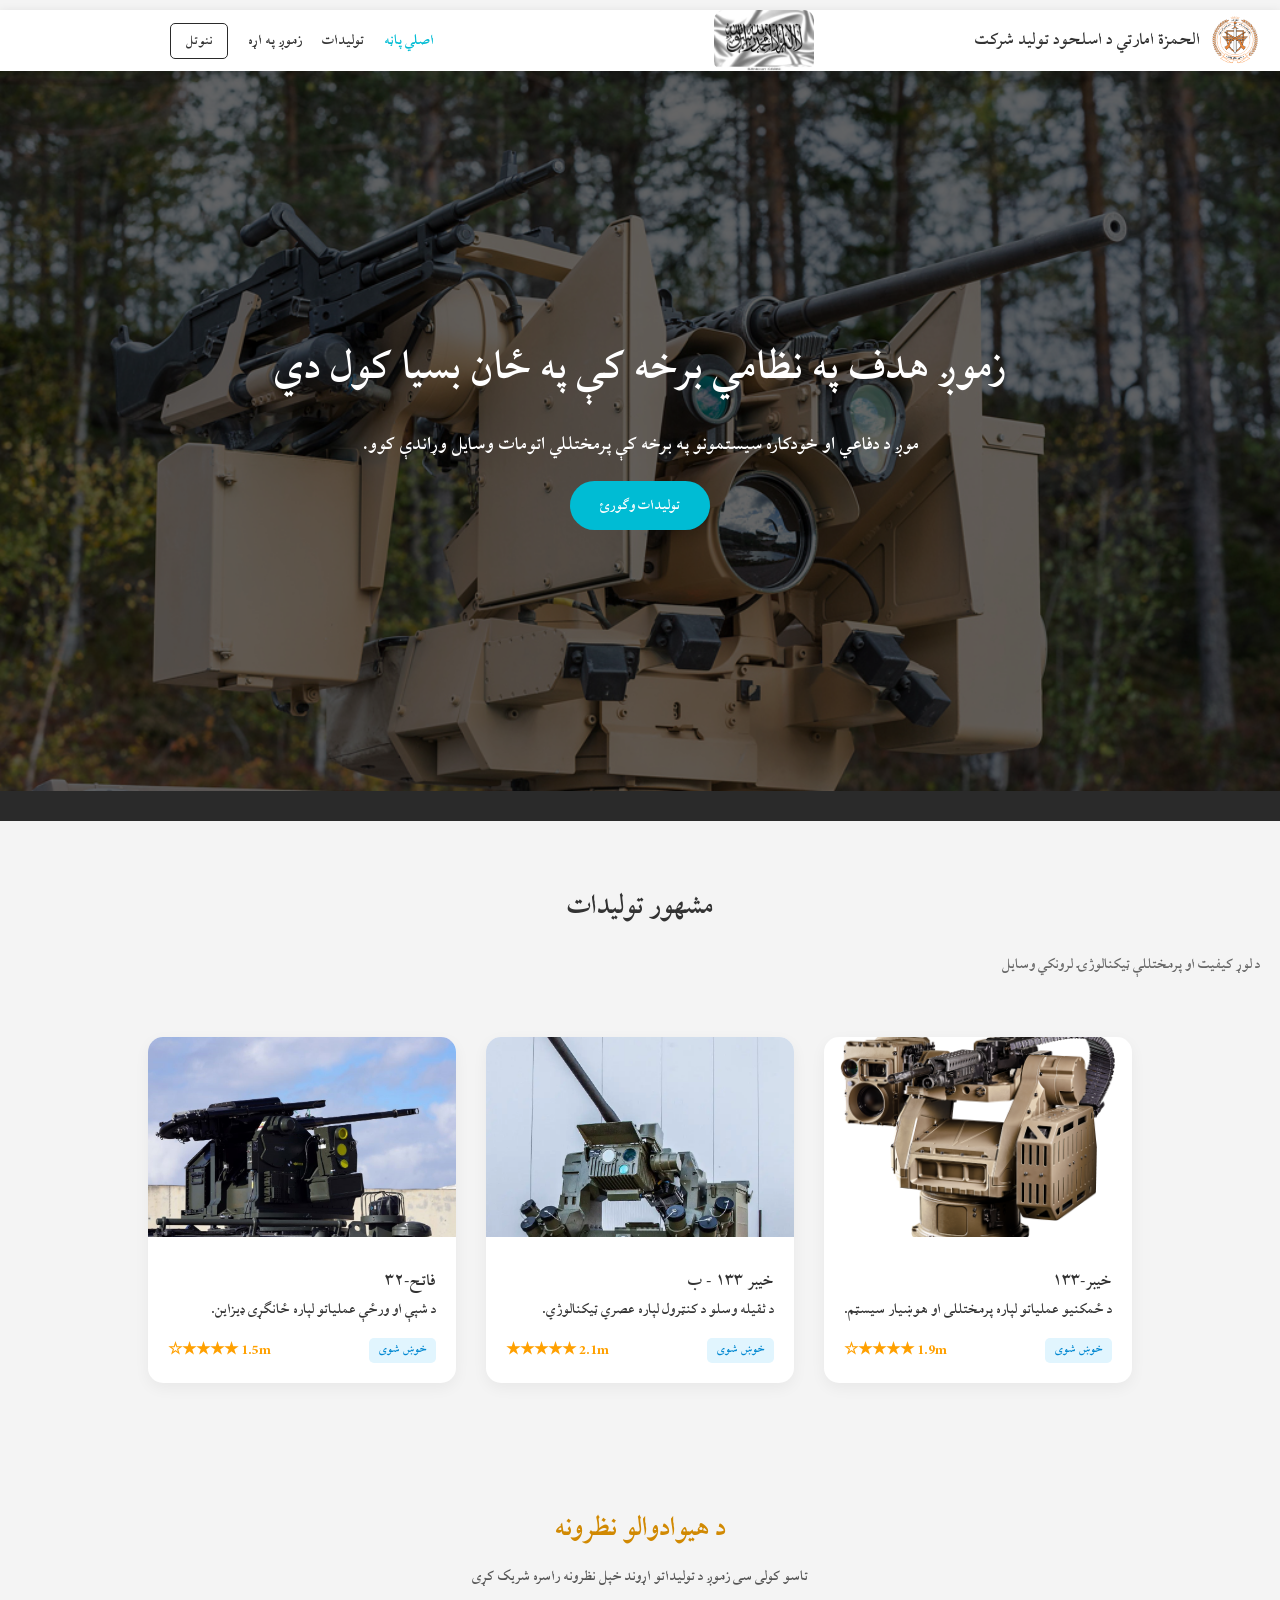
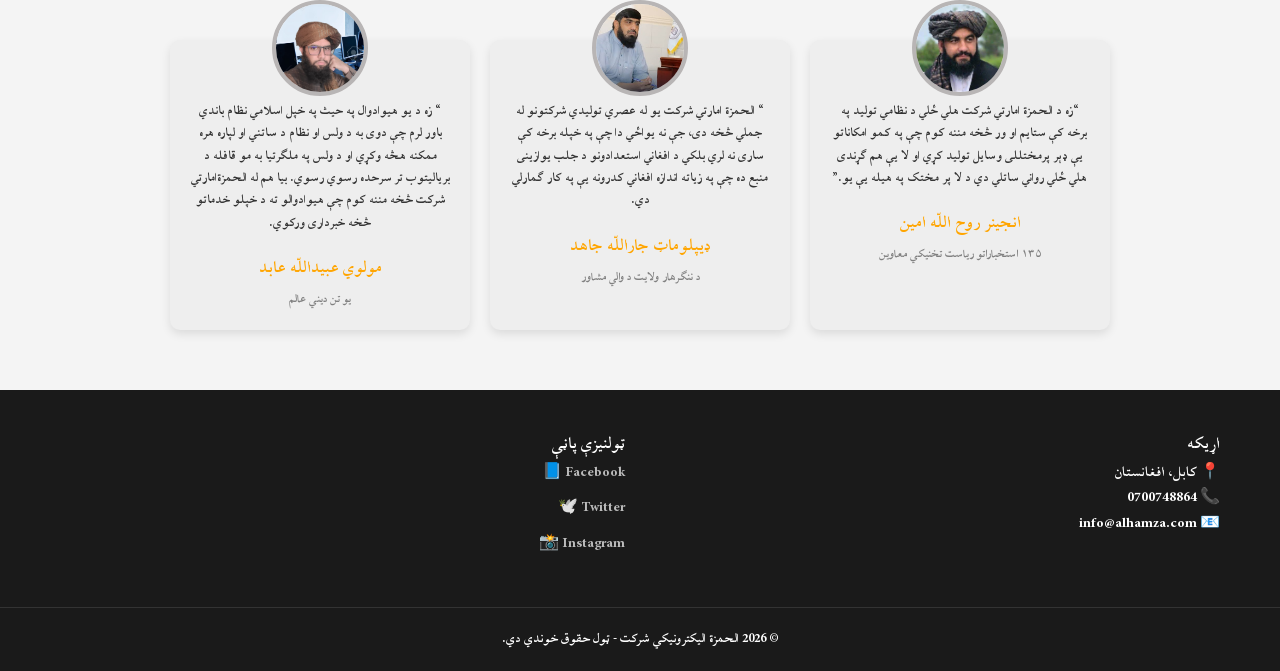
<file: index.html>
<!DOCTYPE html>
<html lang="ps" dir="rtl">
<head>
  <meta charset="UTF-8" />
  <meta name="viewport" content="width=device-width,initial-scale=1.0" />
  
  <title>الحمزة الیکترونیکي اسلحو تولیدي شرکت</title>
  <meta name="description" content="الحمزة شرکت په افغانستان کې د پرمختللو دفاعي او اتوماتیک نظامي سیستمونو وړاندې کونکی دی.">
  <meta name="keywords" content=" نظامي وسایل، خیبر۱۳۳، الیکترونیکي وسلې، افغانستان">
  
  <link rel="icon" href="./asset/logo.png" />
  <link rel="stylesheet" href="./homePageStyle.css" />
</head>

<body>

<header>
  <div class="header-container">
    <div id="logo-and-text">
      <img src="./asset/logo.png" alt="د الحمزة شرکت لوګو" height="50" width="50"/>
      <p class="company-name">الحمزة امارتي د اسلحود تولید شرکت</p>
      <img src="./asset/flag1.jpeg" id="flagOfImarat" alt="flagOfImart"  width="100px" height="auto">
    </div>

    <input type="checkbox" id="menu-toggle">
    <label for="menu-toggle" class="menu-icon">☰</label>

    <nav aria-label="Main Navigation">
      <ul>
        <li><a href="index.html" class="active">اصلي پاڼه</a></li>
        <li><a href="./product.html">تولیدات</a></li>
        <li><a href="./about.html">زموږ په اړه</a></li>
        <li class="auth-links">
          <a href="loginPagee.html" class="btn-login">ننوتل</a>
          <a href="#" class="btn-register">نوی حساب</a>
        </li>
      </ul>
    </nav>
  </div>
</header>

<main>
  
  <section class="hero-section">
    <div class="hero-overlay"></div>
    <div class="hero-content">
      <h1>زموږ هدف په نظامي برخه کې په ځان بسیا کول دي</h1>
      <p>موږ د دفاعي او خودکاره سیستمونو په برخه کې پرمختللي اتومات وسایل وړاندې کوو.</p>
      <a href="#products" class="hero-btn">تولیدات وګورئ</a>
    </div>
  </section>

  <!-- SERVICES SECTION -->
  <section id="products" class="products-section">
    <div class="container">
      <h2 class="section-title">مشهور تولیدات</h2>
      <p class="section-subtitle">د لوړ کیفیت او پرمختللې ټیکنالوژۍ لرونکي وسایل</p>

      <div class="products-grid">

        <article class="products-card">
          <div class="img-box">
            <img src="./asset/wide rcws.png" alt="خیبر-۱۳۳">
          </div>
          <div class="card-info">
            <h3>خیبر-۱۳۳</h3>
            <p>د ځمکنیو عملیاتو لپاره پرمختللی او هوښیار سیسټم.</p>
            <div class="card-footer">
              <span class="liked">خوښ شوی</span>
              <span class="rating">1.9m ★★★★☆</span>
            </div>
          </div>
        </article>

        <!-- Card 2 -->
        <article class="products-card">
          <div class="img-box">
            <img src="./asset/grenade rcws.jpg" alt="الفلاح-۳۵">
          </div>
          <div class="card-info">
            <h3>خیبر ۱۳۳ - ب</h3>
            <p>د ثقیله وسلو د کنټرول لپاره عصري ټیکنالوژي.</p>
            <div class="card-footer">
              <span class="liked">خوښ شوی</span>
              <span class="rating">2.1m ★★★★★</span>
            </div>
          </div>
        </article>

        <!-- Card 3 -->
        <article class="products-card">
          <div class="img-box">
            <img src="./asset/huge rcws.webp" alt="فاتح-۳۲">
          </div>
          <div class="card-info">
            <h3>فاتح-۳۲</h3>
            <p>د شپې او ورځې عملیاتو لپاره ځانګړی ډیزاین.</p>
            <div class="card-footer">
              <span class="liked">خوښ شوی</span>
              <span class="rating">1.5m ★★★★☆</span>
            </div>
          </div>
        </article>
      </div>
    </div>
  </section>
</main>

<section class="testimonials">
  <h2>د هیوادوالو نظرونه</h2>
  <p class="subtitle">تاسو کولی سی زموږ د تولیداتو اړوند خپل نظرونه راسره شریک کړی</p>

  <div class="container">

    <div class="card">
      <img src="./asset/rohullah.jpeg">
      <p>
        “زه د الحمزة امارتي شرکت هلي ځلي د نظامي تولید په برخه
         کې ستایم او ور څخه مننه کوم چې په کمو امکاناتو يې ډېر پرمختللی وسایل تولید کړي او لا یې 
          هم ګړندی هلي ځلي رواني ساتلي دي د لا پر مختک په هیله یې یو.”
      </p>
      <h3>انجینر روح اللّه امین</h3>
      <span>۱۳۵ استخباراتو ریاست تخنیکي معاوین</span>
    </div>

    <div class="card">
      <img src="./asset/diplomat.jpeg">
      <p>
        “  الحمزة امارتي شرکت یو له عصري تولیدي شرکتونو له جملي څخه دی،
         جې نه یواځي دا چې په خپله برخه کې ساری نه لري بلکي د افغاني استعدادونو د جلب 
         یوازینی  منبع ده چې په زیاته اندازه افغاني کدرونه یې په کار ګمارلي دي.
      </p>
      <h3>ډیپلوماټ جاراللّه جاهد</h3>
      <span>د ننګرهار ولایت د والي مشاور</span>
    </div>

    <div class="card">
      <img src="./asset/Obaid.jpg">
      <p>
        “ زه د یو هیوادوال په حیث په خپل اسلامي نظام باندي باور لرم چې دوی به د ولس او نظام د ساتني او 
        لپاره هره ممکنه هڅه وکړي او د ولس په ملګرتیا به مو قافله د بریالیتوب تر سرحده رسوي رسوي.
         بیا هم له الحمزةامارتي شرکت څخه مننه کوم چې هیوادوالو ته د خپلو خدماتو څخه خبرداری ورکوي.
      </p>
      <h3>مولوي عبیداللّه عابد</h3>
      <span>یو تن دیني عالم</span>
    </div>

  </div>
</section>


<footer class="main-footer">
  <div class="footer-container">

    <div class="footer-box">
      <h3>اړیکه</h3>
      <p>📍 کابل، افغانستان</p>
      <p>📞 0700748864</p>
      <p>📧 info@alhamza.com</p>
    </div>

      <div class="footer-box">
      <h3>ټولنیزې پاڼې</h3>
      <div class="social-icons">
        <a href="#">Facebook 📘 </a>
        <a href="#">Twitter 🕊️</a>
        <a href="#">Instagram 📸</a>
      </div>
    </div>
  </div>
  <div class="footer-bottom">
    <p>&copy 2026 الحمزة الیکترونیکي شرکت - ټول حقوق خوندي دي.</p>
  </div>
</footer>

</body>
</html>
</file>
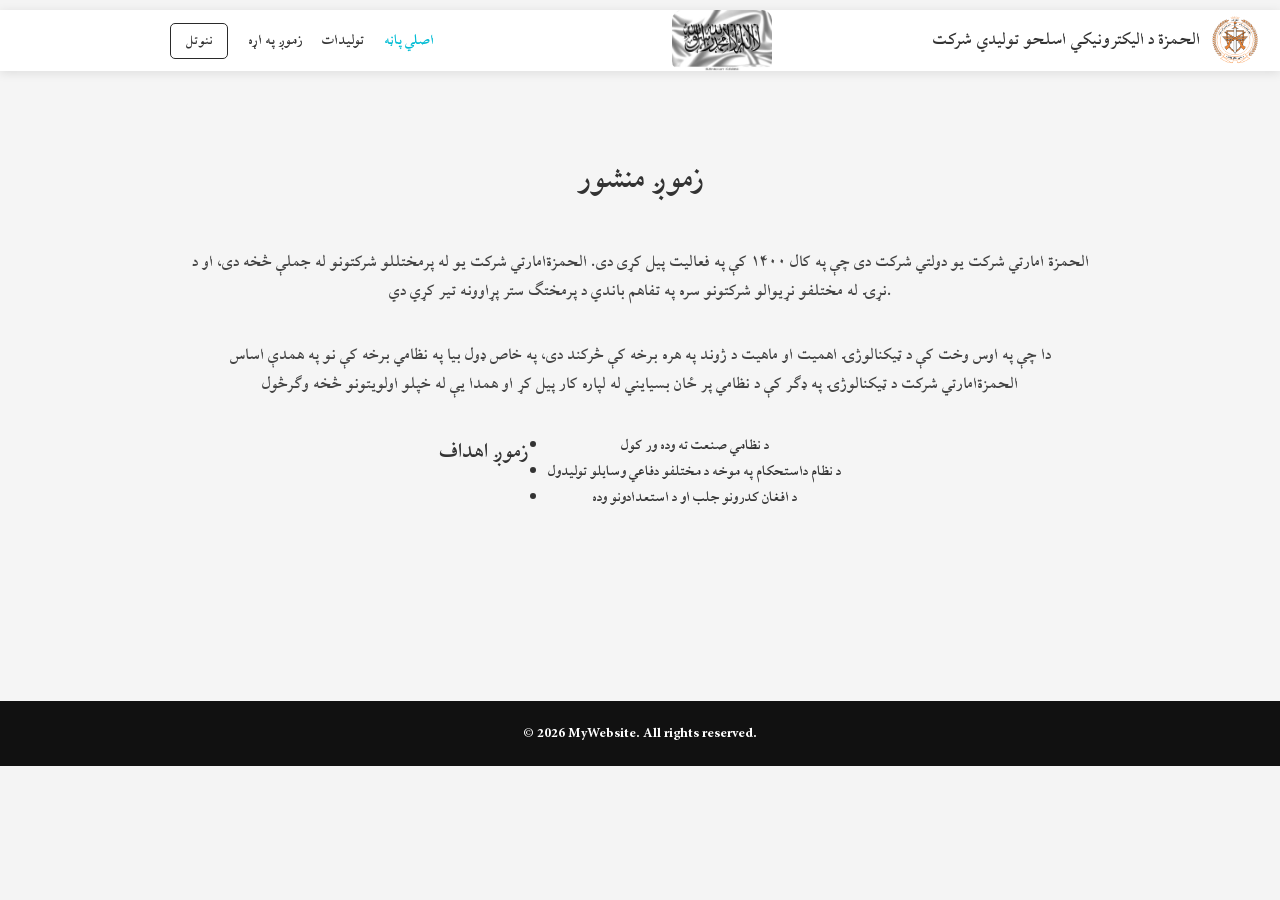
<file: about.html>
<!DOCTYPE html>
<html lang="en">
<head>
  <meta charset="UTF-8">
  <title>About Us</title>
  <link rel="icon" href="./asset/logo.png" />
  <link rel="stylesheet" href="homePageStyle.css">
  <link rel="stylesheet" href="about.css">

</head>
<body>

  <!-- HEADER START -->
 
  <header>
    <div class="header-container">
      <div id="logo-and-text">
        <img src="./asset/logo.png" alt="د الحمزة شرکت لوګو" height="50" width="50"/>
        <p class="company-name">الحمزة د الیکترونیکي اسلحو تولیدي شرکت</p>
        <img src="./asset/flag1.jpeg" id="flagOfImarat" alt="flagOfImart"  width="100px" height="auto">
      </div>
  
      <input type="checkbox" id="menu-toggle">
      <label for="menu-toggle" class="menu-icon">☰</label>
  
      <nav aria-label="Main Navigation">
        <ul>
          <li><a href="index.html" class="active">اصلي پاڼه</a></li>
          <li><a href="./product.html">تولیدات</a></li>
          <li><a href="./about.html">زموږ په اړه</a></li>
          <li class="auth-links">
            <a href="loginPagee.html" class="btn-login">ننوتل</a>
            <a href="#" class="btn-register">نوی حساب</a>
          </li>
        </ul>
      </nav>
    </div>
  </header>
  <!-- ABOUT SECTION -->
  <section class="about">
    <div class="container">

      <h1>زموږ منشور</h1>

      <p>
        الحمزة امارتي شرکت یو دولتي شرکت دی چې په کال ۱۴۰۰ کې په فعالیت پیل کړی دی.
        الحمزةامارتي شرکت یو له پرمختللو شرکتونو له جملې څخه دی، او د نړۍ له مختلفو نړیوالو شرکتونو سره 
        په تفاهم باندي د پرمختګ ستر پړاوونه تیر کړي دي.

      </p>

      <p>
        دا چې په اوس وخت کې د ټیکنالوژۍ اهمیت او ماهیت د ژوند په هره برخه کې څرکند دی،
         په خاص ډول بیا په نظامي برخه کې نو په همدې اساس الحمزةامارتي شرکت 
          د ټیکنالوژۍ په ډګر کې د نظامي پر ځان بسیایني له لپاره کار پیل کړ 
          او همدا یې له خپلو اولویتونو څخه وګرڅول
      </p>
      <h2>زموږ اهداف</h2>
      <ul>
        
        <li>د نظامي صنعت ته وده ور کول</li>
        <li>د نظام داستحکام په موخه د مختلفو دفاعي وسایلو تولیدول</li>
        <li>د افغان کدرونو جلب او د استعدادونو وده</li>
      </ul>

    </div>
  </section>


  <!-- FOOTER START -->
  <footer class="footer">
    <p>© 2026 MyWebsite. All rights reserved.</p>
  </footer>
  <!-- FOOTER END -->

</body>
</html>
</file>
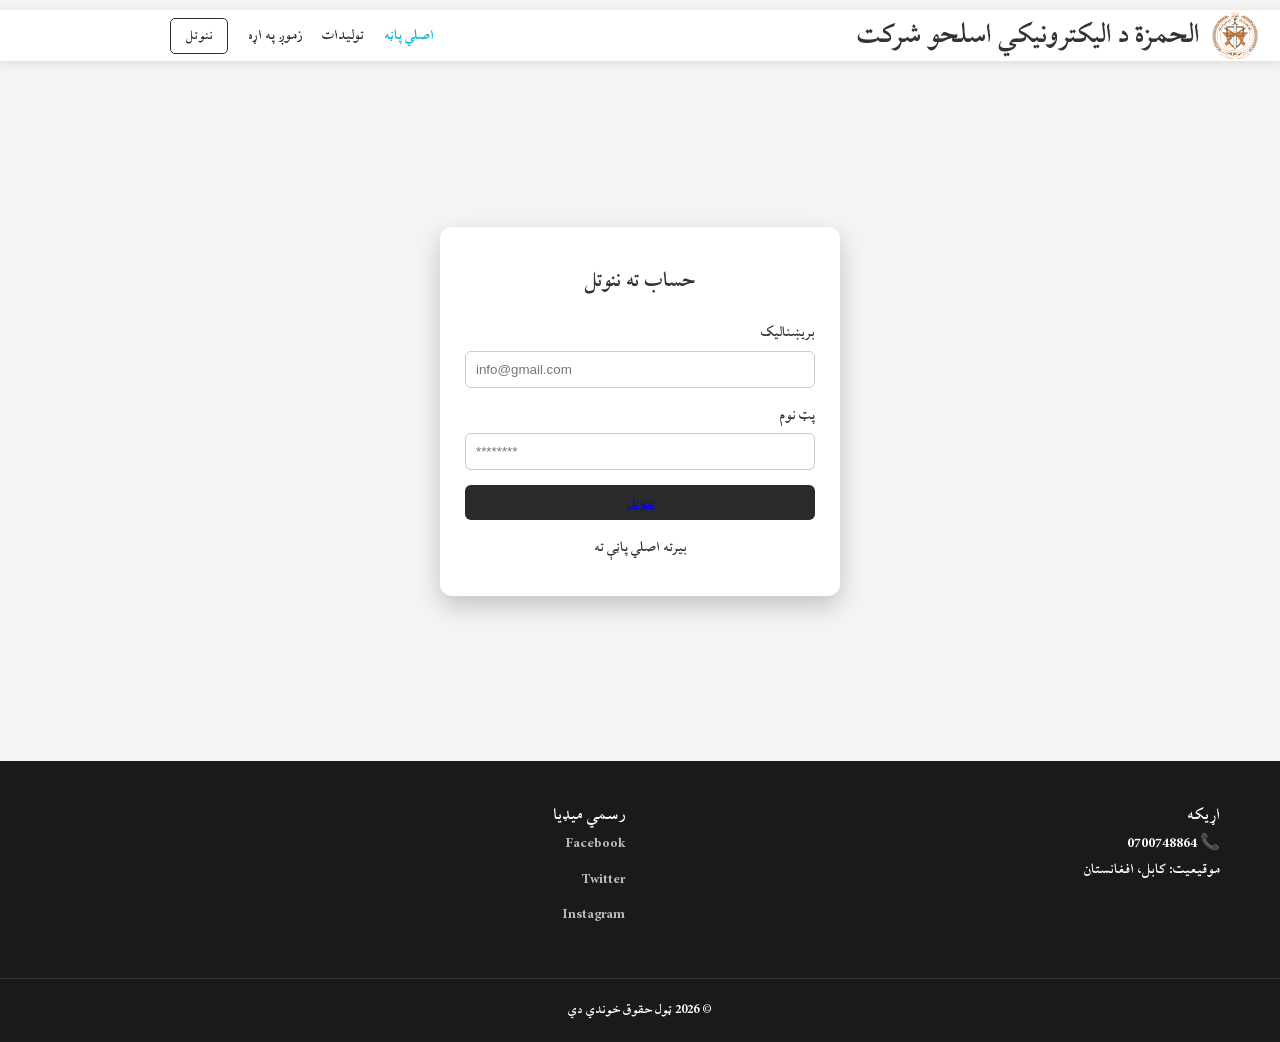
<file: loginPagee.html>
<!DOCTYPE html>
<html lang="ps" dir="rtl">
<head>
  <meta charset="UTF-8">
  <meta name="viewport" content="width=device-width, initial-scale=1.0">
  <title>ننوتل</title>
  
  <link rel="icon" href="./asset/logo.png" />
  <link rel="stylesheet" href="homePageStyle.css">
  <link rel="stylesheet" href="loginPageStyle.CSS">
</head>
<body>


<header>
  <div class="header-container">
    <div id="logo-and-text">
      <img src="./asset/logo.png" height="50">
      <h1>الحمزة د الیکترونیکي اسلحو شرکت</h1>
    </div>

    <nav>
      <ul>
        <li><a href="index.html" class="active">اصلي پاڼه</a></li>
        <li><a href="./product.html">تولیدات</a></li>
        <li><a href="./about.html">زموږ په اړه</a></li>
        <li class="auth-links">
          <a href="./loginPagee.html" class="btn-login">ننوتل</a>
        </li>
      </ul>
    </nav>
  </div>
</header>

<main class="login-page">
  <div class="login-wrapper">

    <div class="login-box">
      <h2>حساب ته ننوتل</h2>

      <form>
        <div class="input-group">
          <label>بریښنالیک</label>
          <input type="email" placeholder="info@gmail.com">
        </div>

        <div class="input-group">
          <label>پټ نوم</label>
          <input type="password" placeholder="********">
        </div>

        <button type="submit"><a href="index.html">ننوتل</a></button>
      </form>

      <a href="index.html" class="back-home">بیرته اصلي پاڼې ته</a>
    </div>

  </div>
</main>

<footer class="main-footer">
  <div class="footer-container">

    <div class="footer-box">
      <h3>اړیکه</h3>
      <p>📞 0700748864</p>
      <p> موقیعیت: کابل، افغانستان</p>
    </div>

    <div class="footer-box">
      <h3>رسمي میډیا</h3>
      <a href="#">Facebook</a>
      <a href="#">Twitter</a>
      <a href="#">Instagram</a>
    </div>

  </div>

  <div class="footer-bottom">
    <p>© 2026 ټول حقوق خوندي دي</p>
  </div>
</footer>

</body>
</html>
</file>
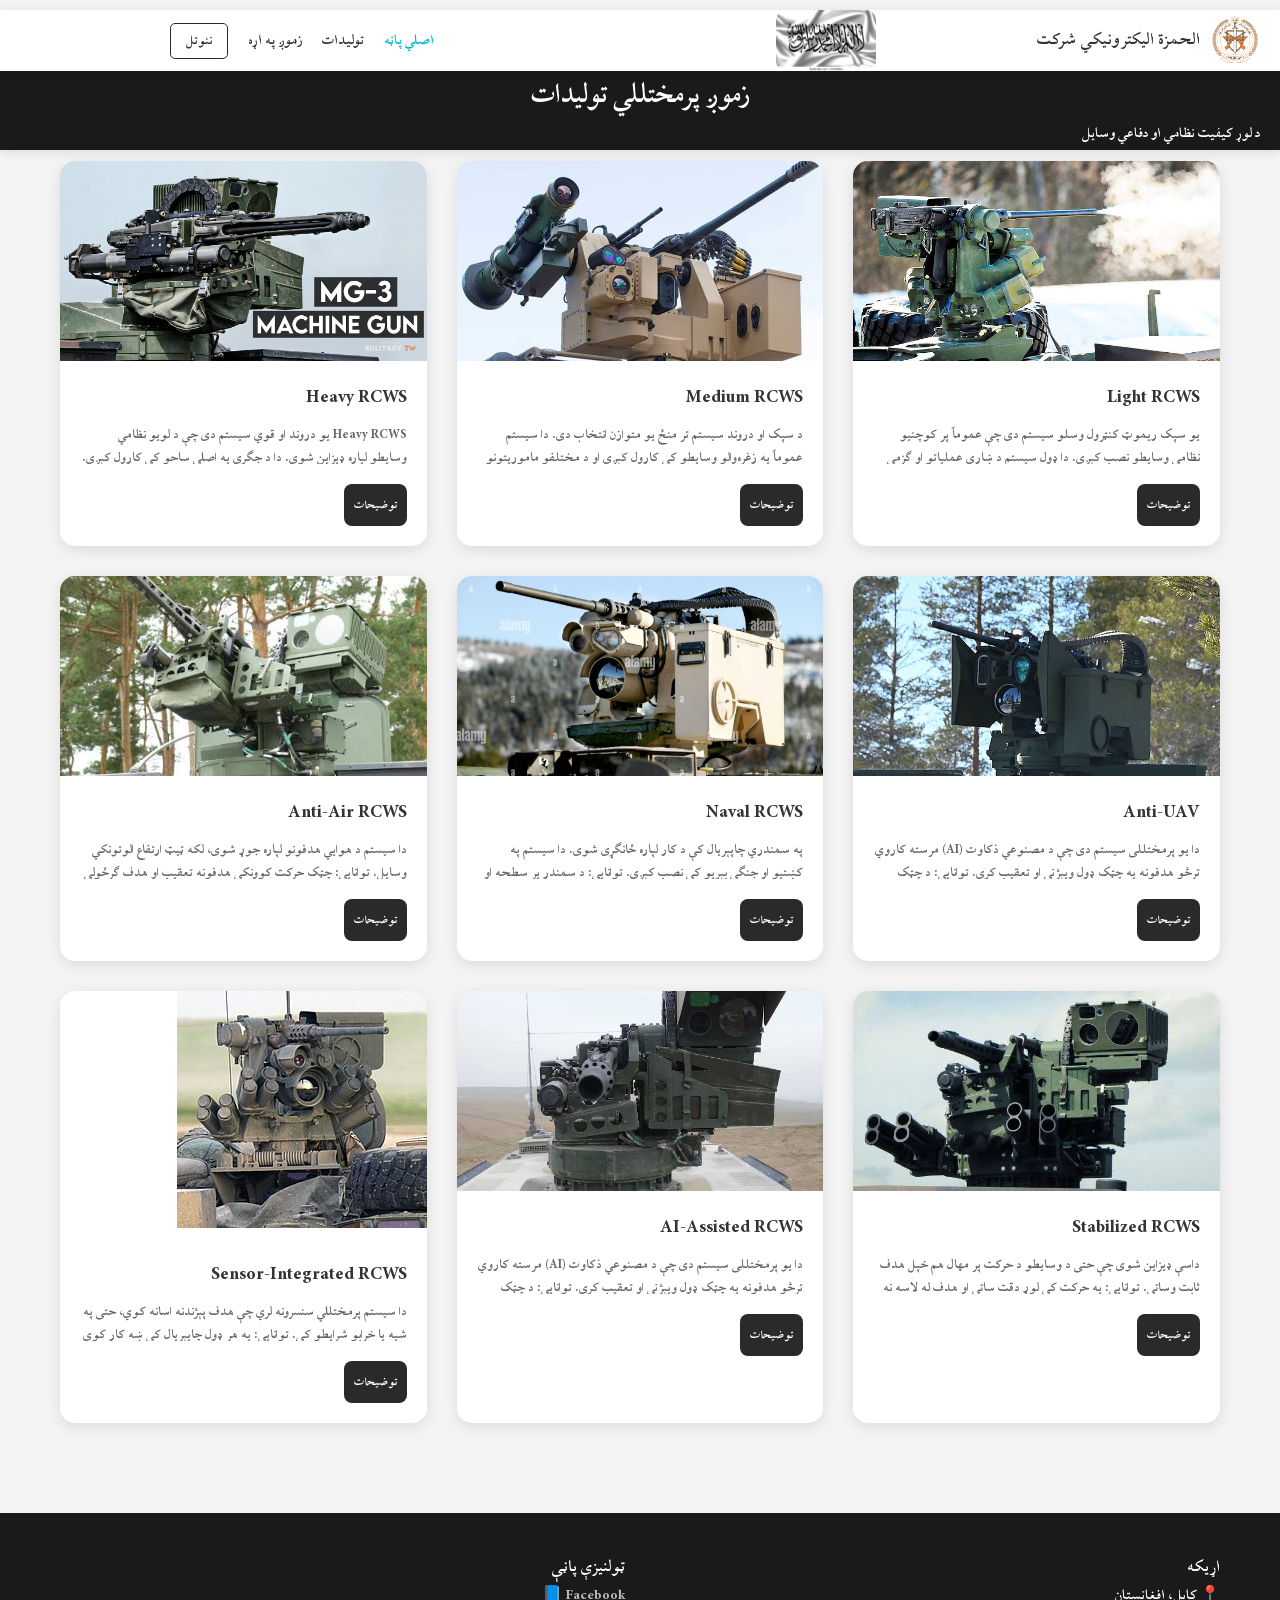
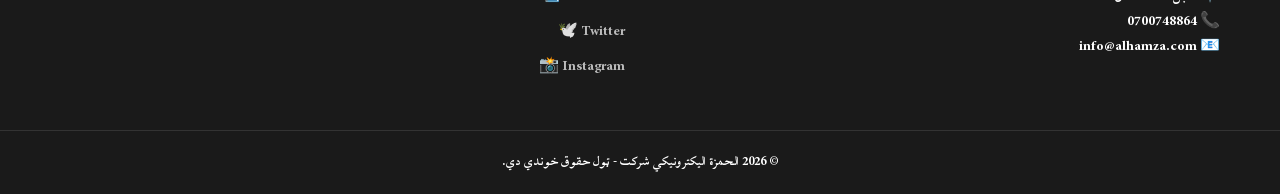
<file: product.html>
<!DOCTYPE html>
<html lang="ps" dir="rtl">
<head>
  <meta charset="UTF-8">
  <meta name="viewport" content="width=device-width, initial-scale=1.0">
  <title>زموږ تولیدات</title>

  <link rel="icon" href="./asset/logo.png" />
  <link rel="stylesheet" href="productStyle.css">
  <link rel="stylesheet" href="homePageStyle.css">

</head>
<body>

  <header>
    <div class="header-container">
      <div id="logo-and-text">
        <img src="./asset/logo.png" alt="د الحمزة شرکت لوګو" height="50" width="50"/>
        <p class="company-name">الحمزة الیکترونیکي شرکت</p>
        <img src="./asset/flag1.jpeg" id="flagOfImarat" alt="flagOfImart"  width="100px" height="auto">
      </div>
  
      <input type="checkbox" id="menu-toggle">
      <label for="menu-toggle" class="menu-icon">☰</label>
  
      <nav aria-label="Main Navigation">
        <ul>
          <li><a href="index.html" class="active">اصلي پاڼه</a></li>
          <li><a href="product.html">تولیدات</a></li>
          <li><a href="about.html">زموږ په اړه</a></li>
          <li class="auth-links">
            <a href="./loginPagee.html" class="btn-login">ننوتل</a>
            <a href="#" class="btn-register">نوی حساب</a>
          </li>
        </ul>
      </nav>
    </div>
  </header>
<header class="page-header">
  <h1>زموږ پرمختللي تولیدات</h1>
  <p>د لوړ کیفیت نظامي او دفاعي وسایل</p>
</header>

<main class="products-container">
  
  <aside class="filters">
  <section class="products-grid">
    
    <article class="product-card">
      <div class="product-image">
        <img src="./asset/RCWS8.jpg" alt="Product Name">
      </div>
      <div class="product-info">
        <h3>Light RCWS</h3>
        <p>یو سپک ریموټ کنټرول وسلو سیستم دی چې عموماً پر کوچنیو نظامي وسایطو نصب کېږي.
           دا ډول سیستم د ښاري عملیاتو او ګزمې لپاره ډېر مناسب دی ځکه وزن یې کم وي او په اسانۍ سره حرکت کولی شي
           توانایي:
           د نږدې واټن هدفونو لپاره اغېزناک وي او چټک عکس‌العمل لري.
           ځانګړنې:
           کم وزن او ساده ډیزاین
           لږه انرژي مصرف
           د چټک نصب او لرې کولو وړتیا
           د اسانه کنټرول سیستم
          </p>
        <div class="product-actions">
          <a href="./products/pr1.html"><button class="btn-detail">توضیحات</button></a>
        </div>
      </div>
    </article>

    <!-- محصول ۲ -->
    <article class="product-card">
      <div class="product-image">
        <img src="./asset/RCWS3.jpeg" alt="Product Name">
      </div>
      <div class="product-info">
        
        <h3>Medium RCWS</h3>
        <p> د سپک او دروند سیستم تر منځ یو متوازن انتخاب دی. دا سیستم عموماً په زغره‌والو وسایطو کې کارول کېږي او د مختلفو ماموریتونو لپاره مناسب دی.
          توانایي:
          منځنی واټن او ښه دقت لري، هم د دفاع او هم محدود حملوي عملیاتو لپاره کارول کېږي.
          ځانګړنې:
          متوازن وزن او ځواک
          د څو ماموریتونو لپاره مناسب
          ښه ثبات (stability)
          پرمختللی کنټرول سیستم</p>
        <div class="product-actions">
          <a href="./products/pr2.html"><button class="btn-detail">توضیحات</button></a>
        
        </div>
      </div>
    </article>

    <!-- محصول ۳ -->
    <article class="product-card">
      <div class="product-image">
        <img src="./asset/RCWS2.jpg" alt="Product Name">
      </div>
      <div class="product-info">
        <h3>Heavy RCWS</h3>
        <p>
          Heavy RCWS یو دروند او قوي سیستم دی چې د لویو نظامي وسایطو لپاره ډیزاین شوی. دا د جګړې په اصلي ساحو کې کارول کېږي.
          توانایي:
          لوړ ځواک، اوږد واټن، او قوي هدف ویشتلو وړتیا لري.
          ځانګړنې:
          قوي جوړښت او لوړ مقاومت
          د سختو شرایطو لپاره مناسب
          اوږد عملیاتي واټن
          لوړ دقت
        </p>

        <div class="product-actions">
          <a href="./products/pr3.html"><button class="btn-detail">توضیحات</button></a>
          
        </div>
      </div>
    </article>
    <!-- محصول ۳ -->
    <article class="product-card">
      <div class="product-image">
        <img src="./asset/RCWS4.jpeg" alt="Product Name">
      </div>
      <div class="product-info">
        <h3>Anti-UAV</h3>
        <p> 

        دا یو پرمختللی سیستم دی چې د مصنوعي ذکاوت (AI) مرسته کاروي ترڅو هدفونه په چټک ډول وپېژني او تعقیب کړي.
        توانایي:
        د چټک تحلیل او دقیق تعقیب وړتیا لري.
        ځانګړنې:
        هوښیار هدف پېژندنه
        اتومات تعقیب
        د معلوماتو چټک پروسس
        د انساني کنټرول ملاتړ
        </p>
        <div class="product-actions">
          <a href="./products/pr4.html"><button class="btn-detail">توضیحات</button></a>
          
        </div>
      </div>
    </article>
    <!-- محصول ۳ -->
    <article class="product-card">
      <div class="product-image">
        <img src="./asset/RCWS5.jpg" alt="Product Name">
      </div>
      <div class="product-info">
        <h3>Naval RCWS</h3>
        <p>
          په سمندري چاپېریال کې د کار لپاره ځانګړی شوی. دا سیستم په کښتیو او جنګي بېړیو کې نصب کېږي.
          توانایي:
          د سمندر پر سطحه او نږدې ګواښونو پر وړاندې مؤثر دفاع کوي.
          ځانګړنې:
          د اوبو او زنګ پر وړاندې مقاومت
          ثبات حتی د څپو په وخت کې
          د سمندري شرایطو لپاره ځانګړی ډیزاین
          دوامداره عملیات
        </p>

        <div class="product-actions">
          <a href="./products/pr5.html"><button class="btn-detail">توضیحات</button></a>
          
        </div>
      </div>
    </article>
    <!-- محصول ۳ -->
    <article class="product-card">
      <div class="product-image">
        <img src="./asset/RCWS6.jpeg" alt="Product Name">
      </div>
      <div class="product-info">
        <h3>Anti-Air RCWS</h3>
        <p>دا سیستم د هوايي هدفونو لپاره جوړ شوی، لکه ټیټ ارتفاع الوتونکي وسایل.
          توانایي:
          چټک حرکت کوونکي هدفونه تعقیب او هدف ګرځولی شي.
          ځانګړنې:
          لوړ سرعت تعقیب (tracking)
          دقیق هدف نیونه
          د حرکت وړ سیستم
          د هوايي دفاع لپاره مناسب</p>

        <div class="product-actions">
          <a href="./products/pr6.html"><button class="btn-detail">توضیحات</button></a>
          
        </div>
      </div>
    </article>
    <!-- محصول ۳ -->
    <article class="product-card">
      <div class="product-image">
        <img src="./asset/RCWS7.jpeg" alt="Product Name">
      </div>
      <div class="product-info">
        <h3>Stabilized RCWS</h3>
        <p> داسې ډیزاین شوی چې حتی د وسایطو د حرکت پر مهال هم خپل هدف ثابت وساتي.
          توانایي:
          په حرکت کې لوړ دقت ساتي او هدف له لاسه نه ورکوي.
          ځانګړنې:
          اتومات ثبات (stabilization)
          د حرکت پر مهال دقیق هدف
          د کمپن کمول
          پرمختللې کنټرول ټکنالوژي
          </p>

        <div class="product-actions">
          <a href="./products/pr7.html"><button class="btn-detail">توضیحات</button></a>
          
        </div>
      </div>
    </article>
    <!-- محصول ۳ -->
    <article class="product-card">
      <div class="product-image">
        <img src="./asset/RCWS1.jpeg" alt="Product Name">
      </div>
      <div class="product-info">
        <h3>AI-Assisted RCWS</h3>
        <p> 

        دا یو پرمختللی سیستم دی چې د مصنوعي ذکاوت (AI) مرسته کاروي ترڅو هدفونه په چټک ډول وپېژني او تعقیب کړي.
        توانایي:
        د چټک تحلیل او دقیق تعقیب وړتیا لري.
        ځانګړنې:
        هوښیار هدف پېژندنه
        اتومات تعقیب
        د معلوماتو چټک پروسس
        د انساني کنټرول ملاتړ
        </p>

        <div class="product-actions">
          <a href="./products/pr9.html"><button class="btn-detail">توضیحات</button></a>
          
        </div>
      </div>
    </article>
    <!-- product 9 -->
    <article class="product-card">
      <div class=" Dual-Weapon RCWS">
        <img src="./asset/RCWS9.jpg" alt="Product Name">
      </div>
      <div class="product-info">
        <h3>Sensor-Integrated RCWS</h3>
        <p>
          دا سیستم پرمختللي سنسرونه لري چې هدف پېژندنه اسانه کوي، حتی په شپه یا خرابو شرایطو کې.
          توانایي:
          په هر ډول چاپېریال کې ښه کار کوي (ورځ/شپه).
          ځانګړنې:
          حرارتي او نوري سنسرونه
          د شپې لید (night vision)
          د هدف پېژندنه
          لوړ دقت
        </p>

        <div class="product-actions">
          <a href="./products/pr8.html"><button class="btn-detail">توضیحات</button></a>
          
        </div>
      </div>
    </article>
  </section>
</main>
<footer class="main-footer">
  <div class="footer-container">

    <div class="footer-box">
      <h3>اړیکه</h3>
      <p>📍 کابل، افغانستان</p>
      <p>📞 0700748864</p>
      <p>📧 info@alhamza.com</p>
    </div>

      <div class="footer-box">
      <h3>ټولنیزې پاڼې</h3>
      <div class="social-icons">
        <a href="#">Facebook 📘 </a>
        <a href="#">Twitter 🕊️</a>
        <a href="#">Instagram 📸</a>
      </div>
    </div>
  </div>
  <div class="footer-bottom">
    <p>&copy 2026 الحمزة الیکترونیکي شرکت - ټول حقوق خوندي دي.</p>
  </div>
</footer>
</body>
</html>
</file>
<file: homePageStyle.css>
/* General Reset */
* {
  margin: 0;
  padding: 0;
  box-sizing: border-box;
}

:root {
  --primary-color: #2a2a2a;
  --accent-color: #00bcd4;
  --text-dark: #333;
  --text-light: #fff;
  --bg-light: #f4f4f4;
  --transition: all 0.3s ease;
}
@font-face {
  font-family: bahijzar;
  src: url(./Bahij\ Lotus-Bold.ttf);
}

body {
  font-family: bahijzar;
  line-height: 1.6;
  background-color: var(--bg-light);
  color: var(--text-dark);
}

/* Header & Navigation */
header {
  background: #fff;
  box-shadow: 0 2px 10px rgba(0,0,0,0.1);
  position: sticky;
  top: 0;
  margin-right: 0px;
  z-index: 1000;
  padding-left: 150px;
  margin-top: 10px;

}

.header-container {
  display: flex;
  justify-content: space-between;
  align-items: center;
  max-width: 1200px;
  margin: 0 ;
  padding: 0 20px;
  direction: rtl;

}

#logo-and-text {
  display: flex;
  align-items: center;
  gap: 10px;
}

.company-name {
  font-size: 1.2rem;
  font-weight: bold;
}
#flagOfImarat{
  border-radius: 10px;
  margin-right: 150px;
  margin-top: 0px;
  margin-bottom: 0px;
}

nav ul {
  display: flex;
  list-style: none;
  gap: 20px;
  align-items: center;
}

nav a {
  text-decoration: none;
  color: var(--text-dark);
  font-weight: 600;
  transition: var(--transition);
}

nav a:hover, nav a.active {
  color: var(--accent-color);
}

.btn-login, .btn-register {
  padding: 5px 15px;
  border: 1px solid var(--primary-color);
  border-radius: 5px;
  font-size: 0.9rem;
}

.btn-register {
  background: var(--primary-color);
  color: #fff;
  display: none;
}

/* Mobile Menu Toggle */
#menu-toggle, .menu-icon {
  display: none;
}

/* Hero Section */
.hero-section {
  height: 80vh;
  background: url('./asset/rcws.jpg') center/cover no-repeat;
  display: flex;
  align-items: center;
  justify-content: center;
  position: relative;
  text-align: center;
  color: white;
}

.hero-overlay {
  position: absolute;
  top:0; left:0; width:100%; height:100%;
  background: rgba(0,0,0,0.6);
}

.hero-content {
  position: relative;
  z-index: 1;
  max-width: 800px;
  padding: 20px;
}

.hero-content h1 {
  font-size: 3rem;
  margin-bottom: 20px;
}
.hero-content p{
  font-size: 1.3rem;
}

.hero-btn {
  display: inline-block;
  margin-top: 20px;
  padding: 12px 30px;
  background: var(--accent-color);
  color: #fff;
  text-decoration: none;
  border-radius: 30px;
  transition: var(--transition);
}
.hero-btn:hover{
  background-color: #0288d1;
}
/* products section */
.products-section {
  padding: 60px 20px;
  border-top: 30px solid #2a2a2a ;
}

.section-title {
  text-align: right;
  font-size: 2rem;
}

.section-subtitle {
  text-align: right;
  margin-bottom: 40px;
  color: #666;
  align-items:flex-end;
  width: 100%;

}

.products-grid {
  display: grid;
  grid-template-columns: repeat(auto-fit, minmax(300px, 1fr));
  gap: 30px;
  max-width: 1200px;
  margin: 0 auto;
}

.products-card {
  background: #fff;
  border-radius: 15px;
  overflow: hidden;
  box-shadow: 0 5px 15px rgba(0,0,0,0.05);
  transition: var(--transition);
}

.products-card:hover {
  scale: 1.03;
}

.img-box img {
  width: 100%;
  height: 200px;
  object-fit: cover;
}

.card-info {
  padding: 20px;
}

.card-footer {
  display: flex;
  justify-content: space-between;
  margin-top: 15px;
  align-items: center;
}

.liked {
  background: #e1f5fe;
  color: #0288d1;
  padding: 2px 10px;
  border-radius: 5px;
  font-size: 0.8rem;
}

.rating {
  color: #ffa000;
  font-weight: bold;
}
/* .testimonials section */

.testimonials {
  text-align: center;
  padding: 60px 20px;
}

.testimonials h2 {
  color: rgb(209, 137, 2);
  font-size: 32px;
  margin-bottom: 10px;
}

.subtitle {
  color: #555;
  margin-bottom: 50px;
}

.container {
  display: flex;
  justify-content: center;
  gap: 20px;
  flex-wrap: wrap;
}

.card {
  background: #eee;
  padding: 40px 20px 20px;
  width: 300px;
  border-radius: 10px;
  position: relative;
  box-shadow: 0 4px 10px rgba(0,0,0,0.1);
}

.card img {
  width: 6rem;
  height:6rem;
  border-radius: 50%;
  position: absolute;
  top: -40px;
  left: 50%;
  transform: translateX(-50%); 
  border: 4px solid rgb(184, 181, 181);
  object-fit: cover;
}

.card p {
  font-size: 14px;
  color: #333;
  margin: 20px 0;
}

.card h3 {
  color: orange;
  margin-bottom: 5px;
}

.card span {
  font-size: 13px;
  color: gray;
  display: block;
}

/* Footer */
.main-footer {
  background: #1a1a1a;
  color: #fff;
  padding: 40px 0 20px;
}

.footer-container {
  display: grid;
  grid-template-columns: repeat(auto-fit, minmax(200px, 1fr));
  max-width: 1200px;
  margin: 0 auto;
  padding: 0 20px;
  gap: 30px;
}

.footer-box a {
  display: block;
  color: #bbb;
  text-decoration: none;
  margin-bottom: 10px;
}

.footer-bottom {
  text-align: center;
  margin-top: 40px;
  border-top: 1px solid #333;
  padding-top: 20px;
  font-size: 0.9rem;
}

/* Media Queries (Responsiveness) */
@media (max-width: 768px) {
  .menu-icon {
    display: block;
    font-size: 1.8rem;
    cursor: pointer;
  }

  nav {
    display: none;
    position: absolute;
    top: 100%;
    left: 0;
    width: 100%;
    background: #fff;
    border-top: 1px solid #eee;
  }

  nav ul {
    flex-direction: column;
    padding: 20px;
    gap: 15px;
  }

  #menu-toggle:checked + .menu-icon + nav {
    display: block;
  }

  .hero-content h1 {
    font-size: 1.8rem;
  }
}
</file>
<file: about.css>
@font-face {
  font-family: bahijzar;
  src: url(./Bahij\ Lotus-Bold.ttf);
}
* {
  font-family: bahijzar;
  margin: 0;
  padding: 0;
  
}

/* ABOUT SECTION */
.about {
  padding: 80px 20px;
  background: #f5f5f5;
  min-height: 70vh;
}

.container {
  max-width: 900px;
  margin: auto;
  text-align: center;
}

.container h1 {
  font-size: 36px;
  margin-bottom: 20px;
}

.container p {
  font-size: 18px;
  line-height: 1.6;
  margin-bottom: 15px;
  color: #444;
}

/* FOOTER */
.footer {
  text-align: center;
  padding: 20px;
  background: #111;
  color: white;
}
</file>
<file: loginPageStyle.CSS>
.login-page {
  min-height: calc(100vh - 200px);
  display: flex;
  justify-content: center;
  align-items: center;
  padding: 20px;
}

.login-wrapper {
  width: 100%;
  max-width: 400px;
}

.login-box {
  background: white;
  padding: 35px 25px;
  border-radius: 12px;
  box-shadow: 0 10px 25px rgba(0,0,0,0.2);
  text-align: center;
}

.login-box h2 {
  margin-bottom: 20px;
}

/* inputs */
.input-group {
  text-align: right;
  margin-bottom: 15px;
}

.input-group label {
  display: block;
  margin-bottom: 5px;
  font-weight: bold;
}

.input-group input {
  width: 100%;
  padding: 10px;
  border: 1px solid #ccc;
  border-radius: 6px;
  direction: ltr;
}

/* button */
.login-box button {
  width: 100%;
  padding: 10px;
  background: #2a2a2a;
  color: white;
  border: none;
  border-radius: 6px;
  cursor: pointer;
}

.login-box button:hover {
  background: #444;
}

/* back link */
.back-home {
  display: block;
  margin-top: 15px;
  text-decoration: none;
  color: #333;
}
</file>
<file: productStyle.css>
@font-face {
  font-family: bahijzar;
  src: url(./Bahij\ Lotus-Bold.ttf);
}
* {
  margin: 0; padding: 0; box-sizing: border-box;
  font-family: bahijzar
}

body {
  background-color: #f0f2f5;
  direction: rtl;
  color: #333;
}

.page-header {
  margin-top: 70px;
  width: 100%;
  height: 80px;
  background: #1a1a1a;
  color: white;
  text-align: right;
  padding: 0px 20px;
  position: absolute;
  z-index: 1;
}

.page-header h1 { 
  font-size: 2rem;
  margin-bottom: 0px;
  text-align: center;
  }

.products-container {
  max-width: 1200px;
  margin: 90px auto;
  display: flex;
  gap: 30px;
  padding: 0 20px;
}

.product-info p{
overflow-y: auto;
}

/* Products Grid */
.products-grid {
  flex: 3;
  display: grid;
  grid-template-columns: repeat(auto-fit, minmax(280px, 1fr));
  gap: 25px;
}

.product-card {
  background: white;
  border-radius: 15px;
  overflow: hidden;
  transition: 0.3s;
  box-shadow: 0 4px 15px rgba(0,0,0,0.1);
  
}

.product-card:hover { transform: translateY(-10px); }

.product-image {
  position: relative;
  height: 200px;
  background: #eee;
}

.product-image img {
  width: 100%; height: 100%; object-fit: cover;
}

.status-tag {
  position: absolute; top: 10px; right: 10px;
  background: #00bcd4; color: white;
  padding: 2px 12px; border-radius: 20px; font-size: 0.8rem;
}

.product-info { padding: 20px; }

.product-info h3 { margin-bottom: 10px; font-size: 1.3rem; }

.product-info p {
  font-size: 0.9rem; 
  color: #666;
  margin-bottom: 20px;
  height: 40px; 
  overflow: hidden;
}

.product-actions {
  display: flex; gap: 10px;
}

.btn-detail {
  flex: 1; 
  padding: 10px; 
  border-radius: 8px; 
  border: none; 
  cursor: pointer; 
  font-weight: bold; 
  transition: 0.3s;
  background: #2a2a2a; 
  color: white; 
}


.btn-detail:hover { background: #727171; }


@media (max-width: 768px) {
  .products-container { flex-direction: column; }
  .filters { order: -1; }
}
</file>
